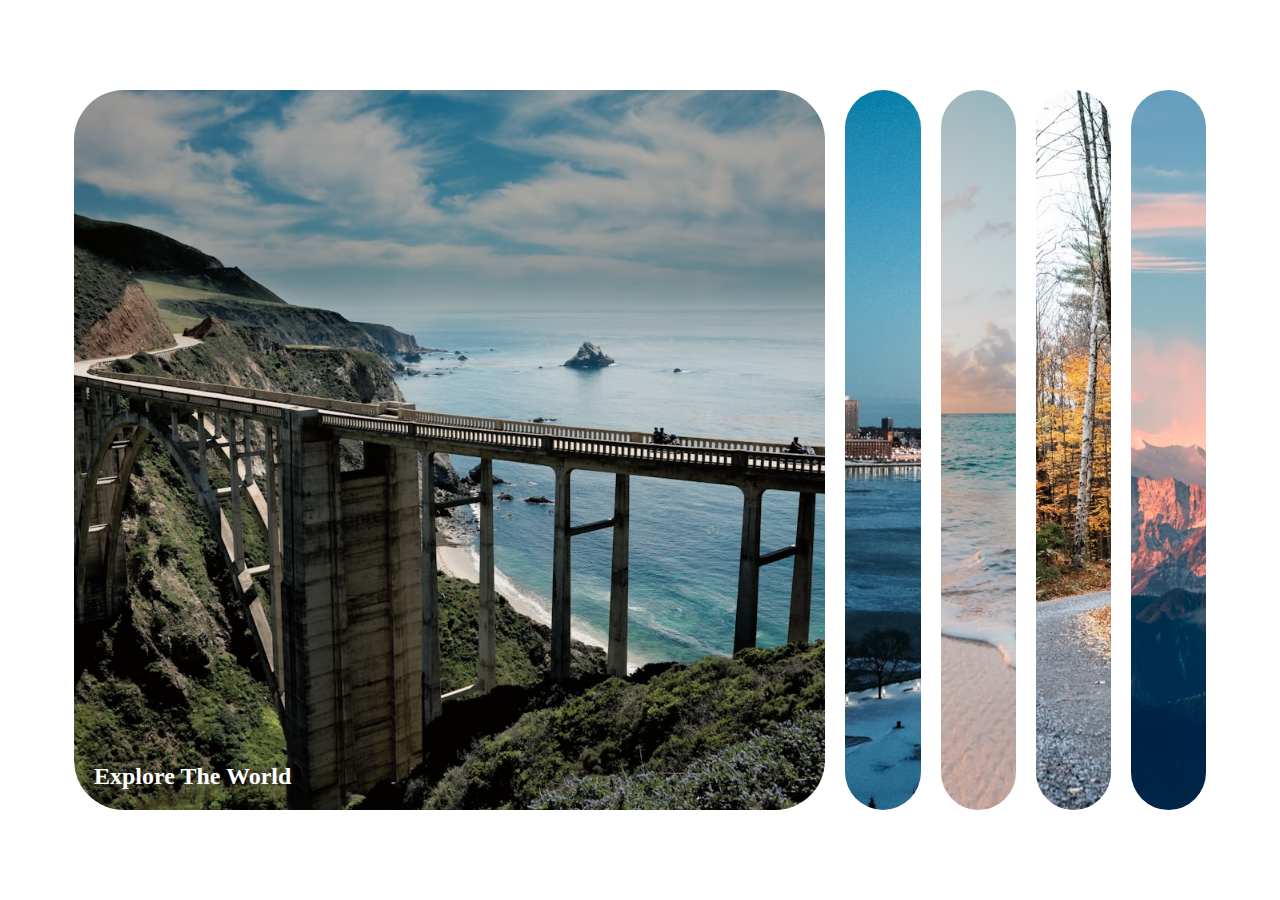
<file: day01/index.html>
<!DOCTYPE html>
<html lang="en">

<head>
  <meta charset="UTF-8">
  <meta name="viewport" content="width=device-width, initial-scale=1.0">
  <title>Document</title>
  <link rel="stylesheet" href="index.css">
</head>

<body>
  <div class="container">
    <div class="panel active">
      <h3>Explore The World</h3>
    </div>
    <div class="panel">
      <h3>Wild Forest</h3>
    </div>
    <div class="panel">
      <h3>Sunny Beach</h3>
    </div>
    <div class="panel">
      <h3>City on Winter</h3>
    </div>
    <div class="panel">
      <h3>Mountains - Clouds</h3>
    </div>
  </div>
  <script src="./index.js"></script>
</body>

</html>
</file>
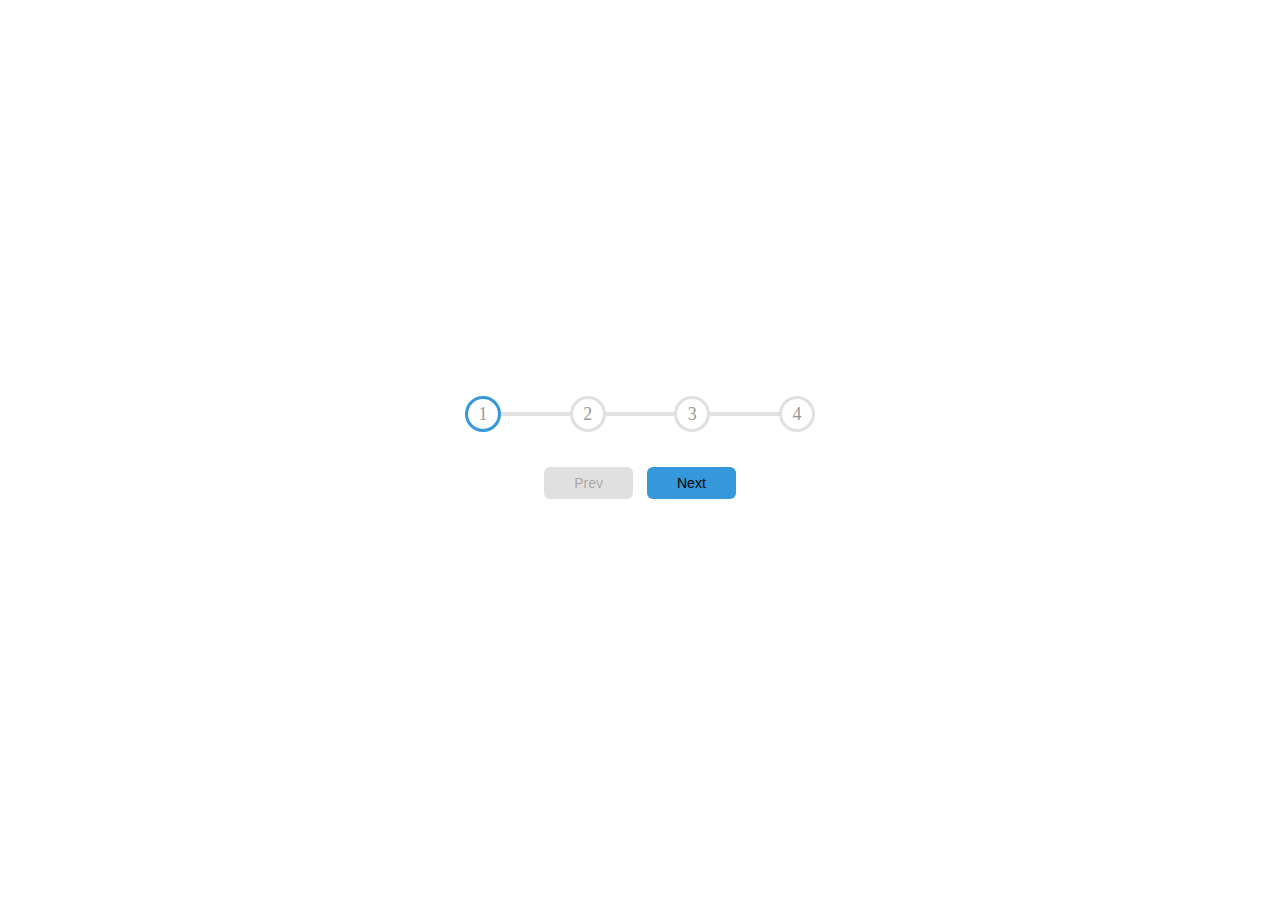
<file: day02/index.html>
<!DOCTYPE html>
<html lang="en">

<head>
  <meta charset="UTF-8">
  <meta name="viewport" content="width=device-width, initial-scale=1.0">
  <title>Document</title>
  <style>
    :root {
      --line-border-fill: #3498db;
      --line-border-empty: #e0e0e0;
    }

    body {
      margin: 0;
      display: flex;
      justify-content: center;
      align-items: center;
      height: 100vh;
      overflow: hidden;
    }

    .container {
      text-align: center;
    }

    .progress-container {
      display: flex;
      justify-content: space-between;
      position: relative;
      width: 350px;
      max-width: 100%;
      margin-bottom: 30px;
    }

    .progress-container::before {
      content: '';
      position: absolute;
      top: 50%;
      transform: translateY(-50%);
      left: 0;
      height: 4px;
      width: 100%;
      background-color: var(--line-border-empty);
      z-index: -1;
    }

    .progress {
      position: absolute;
      top: 50%;
      left: 0;
      transform: translateY(-50%);
      height: 4px;
      background-color: var(--line-border-fill);
      width: 0;
      z-index: -1;
      transition: 0.4s ease;
    }

    .circle {
      width: 30px;
      height: 30px;
      display: flex;
      justify-content: center;
      align-items: center;
      background-color: #fff;
      border-radius: 50%;
      border: 3px solid var(--line-border-empty);
      color: #999;
      font-size: 18px;
      transition: 0.4s ease;
    }

    .circle.active {
      border-color: var(--line-border-fill);
    }

    button:focus {
      outline: none;
    }

    .btn {
      border: 0;
      background-color: var(--line-border-fill);
      font-size: 14px;
      margin: 5px;
      padding: 8px 30px;
      cursor: pointer;
      border-radius: 6px;
    }

    .btn:disabled {
      cursor: not-allowed;
      background-color: var(--line-border-empty);
    }

    .btn:active {
      transform: scale(0.98);
    }
  </style>
</head>

<body>
  <div class="container">
    <div class="progress-container">
      <div class="progress" id="progress"></div>
      <div class="circle active">1</div>
      <div class="circle">2</div>
      <div class="circle">3</div>
      <div class="circle">4</div>

    </div>
    <button class="btn" id="prev" disabled>Prev</button>
    <button class="btn" id="next">Next</button>
  </div>
  <script src="./index.js"></script>
</body>

</html>
</file>
<file: day01/index.css>
body {
  display: flex;
  align-items: center;
  justify-content: center;
  height: 100vh;
  overflow: hidden;
  margin: 0;
}

.container {
  display: flex;
  width: 90vw;
}

.panel {
  height: 80vh;
  background-size: cover;
  background-position: center;
  background-repeat: no-repeat;
  background-image: url(./img/photo1.jpg);
  flex: 0.5;
  border-radius: 50px;
  position: relative;
  margin: 0 10px;
  cursor: pointer;
  transition: flex 0.7s ease-in;
}

.panel h3 {
  position: absolute;
  left: 20px;
  bottom: 20px;
  font-size: 24px;
  color: #fff;
  margin: 0;
  opacity: 0;
}

.container .active {
  flex: 5;
}

.container .active h3 {
  opacity: 1;
  transition: opacity 0.3s ease-in 0.4s;
}
</file>
